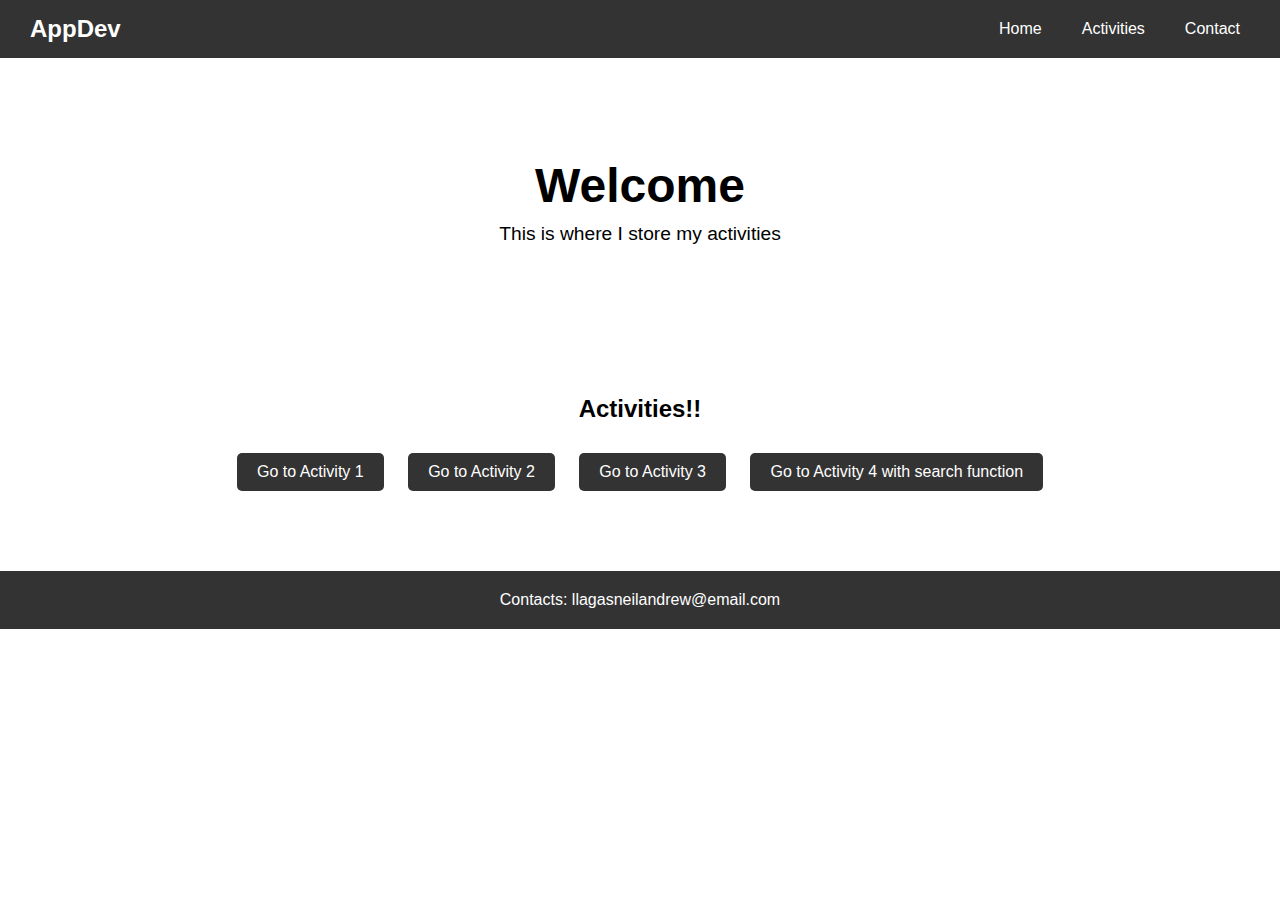
<file: index.html>
<!DOCTYPE html>

<head>
    <title>Landing Page</title>
    <link rel="stylesheet" href="index.css">
</head>

<body>

    <nav>
        <div class="logo">AppDev</div>
        <ul>
            <li><a href="index.html">Home</a></li>
            <li><a href="#activities">Activities</a></li>
            <li><a href="#contact">Contact</a></li>
        </ul>
    </nav>

    <header>
        <h1>Welcome</h1>
        <p>This is where I store my activities</p>
    </header>

    <section id="activities" class="activities">
        <h2>Activities!!</h2>
        <div class="activity-links">
            <a href="Act1.html" class="btn">Go to Activity 1</a>
            <a href="Act2.html" class="btn">Go to Activity 2</a>
            <a href="Act3.html" class="btn">Go to Activity 3</a>
            <a href="Act4.html" class="btn">Go to Activity 4 with search function</a>
        </div>
    </section>

    <footer id="contact">
        <p>Contacts: llagasneilandrew@email.com</p>
    </footer>

</body>

</html>
</file>
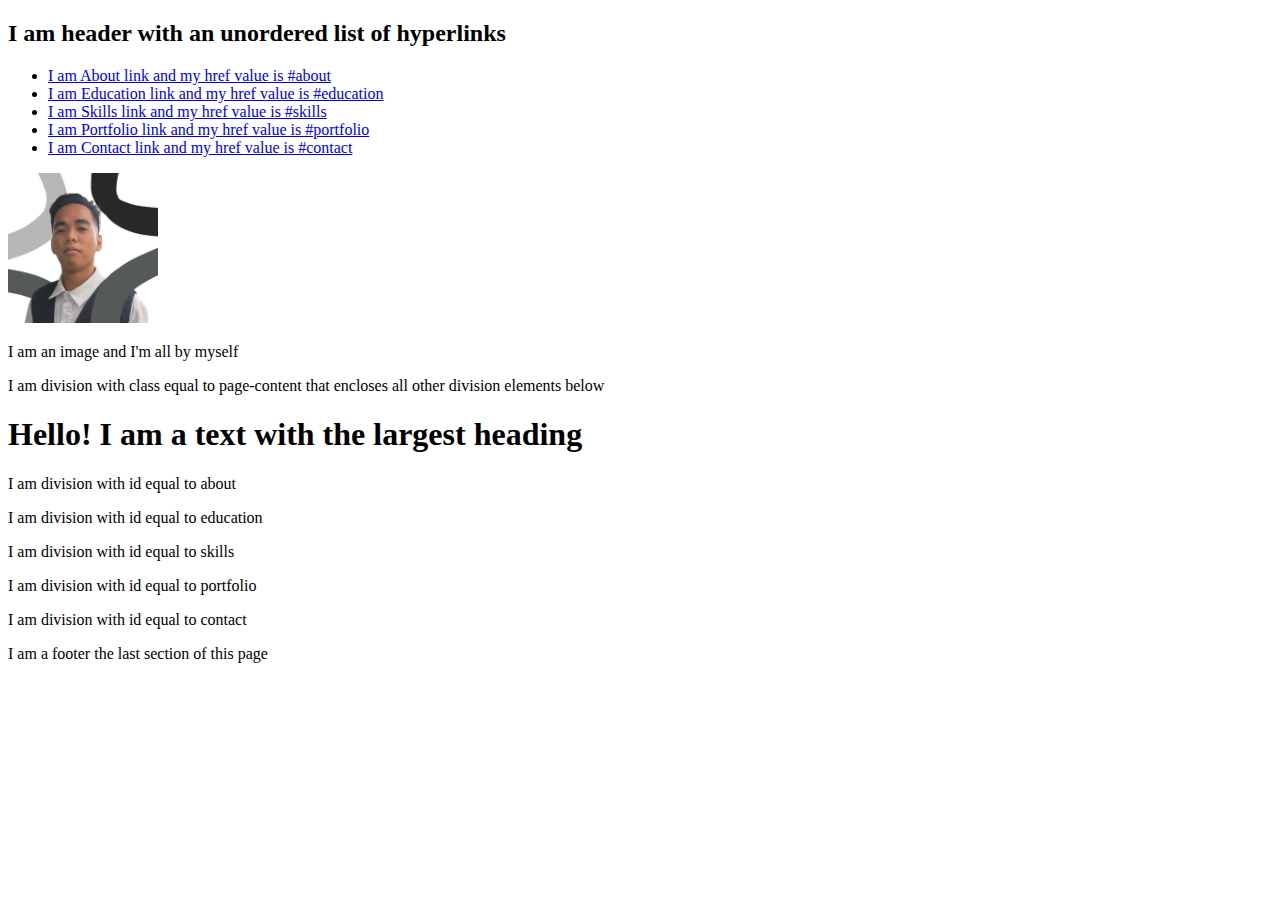
<file: Act1.html>
<!DOCTYPE html>
<html lang="en">

<head>
    <meta charset="UTF-8">
    <meta name="viewport" content="width=device-width, initial-scale=1.0">
    <title>Activity 1</title>
</head>

<body>
    <header>
        <h2>I am header with an unordered list of hyperlinks</h2>
        <ul>
            <li><a href="#about">I am About link and my href value is #about</a></li>
            <li><a href="#education">I am Education link and my href value is #education</a></li>
            <li><a href="#skills">I am Skills link and my href value is #skills</a></li>
            <li><a href="#portfolio">I am Portfolio link and my href value is #portfolio</a></li>
            <li><a href="#contact">I am Contact link and my href value is #contact</a></li>
        </ul>
    </header>

    <section>
        <img src="Neil.png" alt="Profile Image" width="150">
        <p>I am an image and I'm all by myself</p>
    </section>

    <div class="page-content">
        <p>I am division with class equal to page-content that encloses all other division elements below</p>
        <h1>Hello! I am a text with the largest heading</h1>

        <div id="about">
            <p>I am division with id equal to about</p>
        </div>
        <div id="education">
            <p>I am division with id equal to education</p>
        </div>
        <div id="skills">
            <p>I am division with id equal to skills</p>
        </div>
        <div id="portfolio">
            <p>I am division with id equal to portfolio</p>
        </div>
        <div id="contact">
            <p>I am division with id equal to contact</p>
        </div>
    </div>

    <footer>
        <p>I am a footer the last section of this page</p>
    </footer>
</body>

</html>
</file>
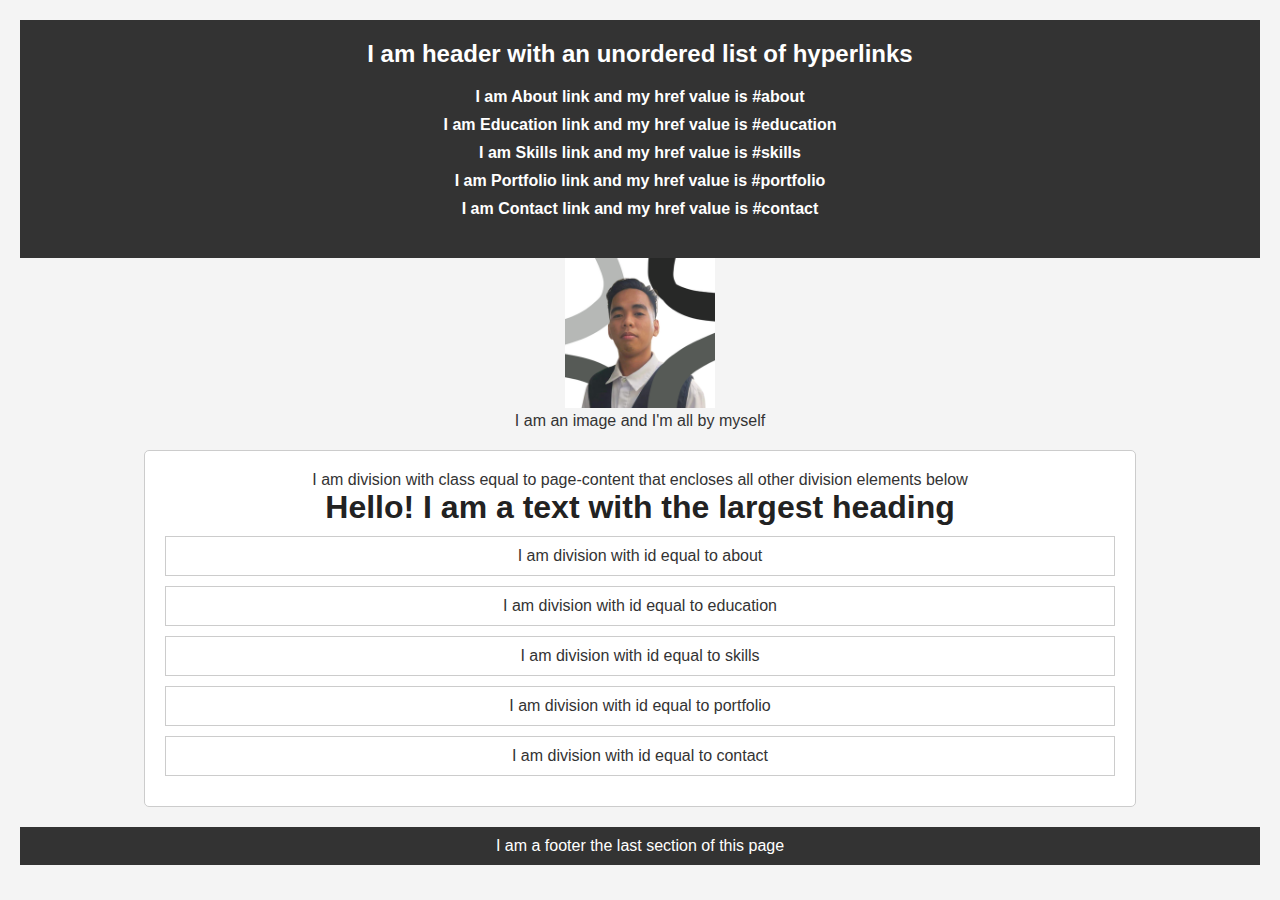
<file: Act2.html>
<!DOCTYPE html>
<html lang="en">

<head>
    <meta charset="UTF-8">
    <meta name="viewport" content="width=device-width, initial-scale=1.0">
    <title>Activity 2</title>
    <link rel="stylesheet" href="style.css">
</head>

<body>
    <header>
        <h2>I am header with an unordered list of hyperlinks</h2>
        <ul>
            <li><a href="#about">I am About link and my href value is #about</a></li>
            <li><a href="#education">I am Education link and my href value is #education</a></li>
            <li><a href="#skills">I am Skills link and my href value is #skills</a></li>
            <li><a href="#portfolio">I am Portfolio link and my href value is #portfolio</a></li>
            <li><a href="#contact">I am Contact link and my href value is #contact</a></li>
        </ul>
    </header>

    <section>
        <img src="Neil.png" alt="Profile Image" width="150">
        <p>I am an image and I'm all by myself</p>
    </section>

    <div class="page-content">
        <p>I am division with class equal to page-content that encloses all other division elements below</p>
        <h1>Hello! I am a text with the largest heading</h1>

        <div id="about">
            <p>I am division with id equal to about</p>
        </div>
        <div id="education">
            <p>I am division with id equal to education</p>
        </div>
        <div id="skills">
            <p>I am division with id equal to skills</p>
        </div>
        <div id="portfolio">
            <p>I am division with id equal to portfolio</p>
        </div>
        <div id="contact">
            <p>I am division with id equal to contact</p>
        </div>
    </div>

    <footer>
        <p>I am a footer the last section of this page</p>
    </footer>
</body>

</html>
</file>
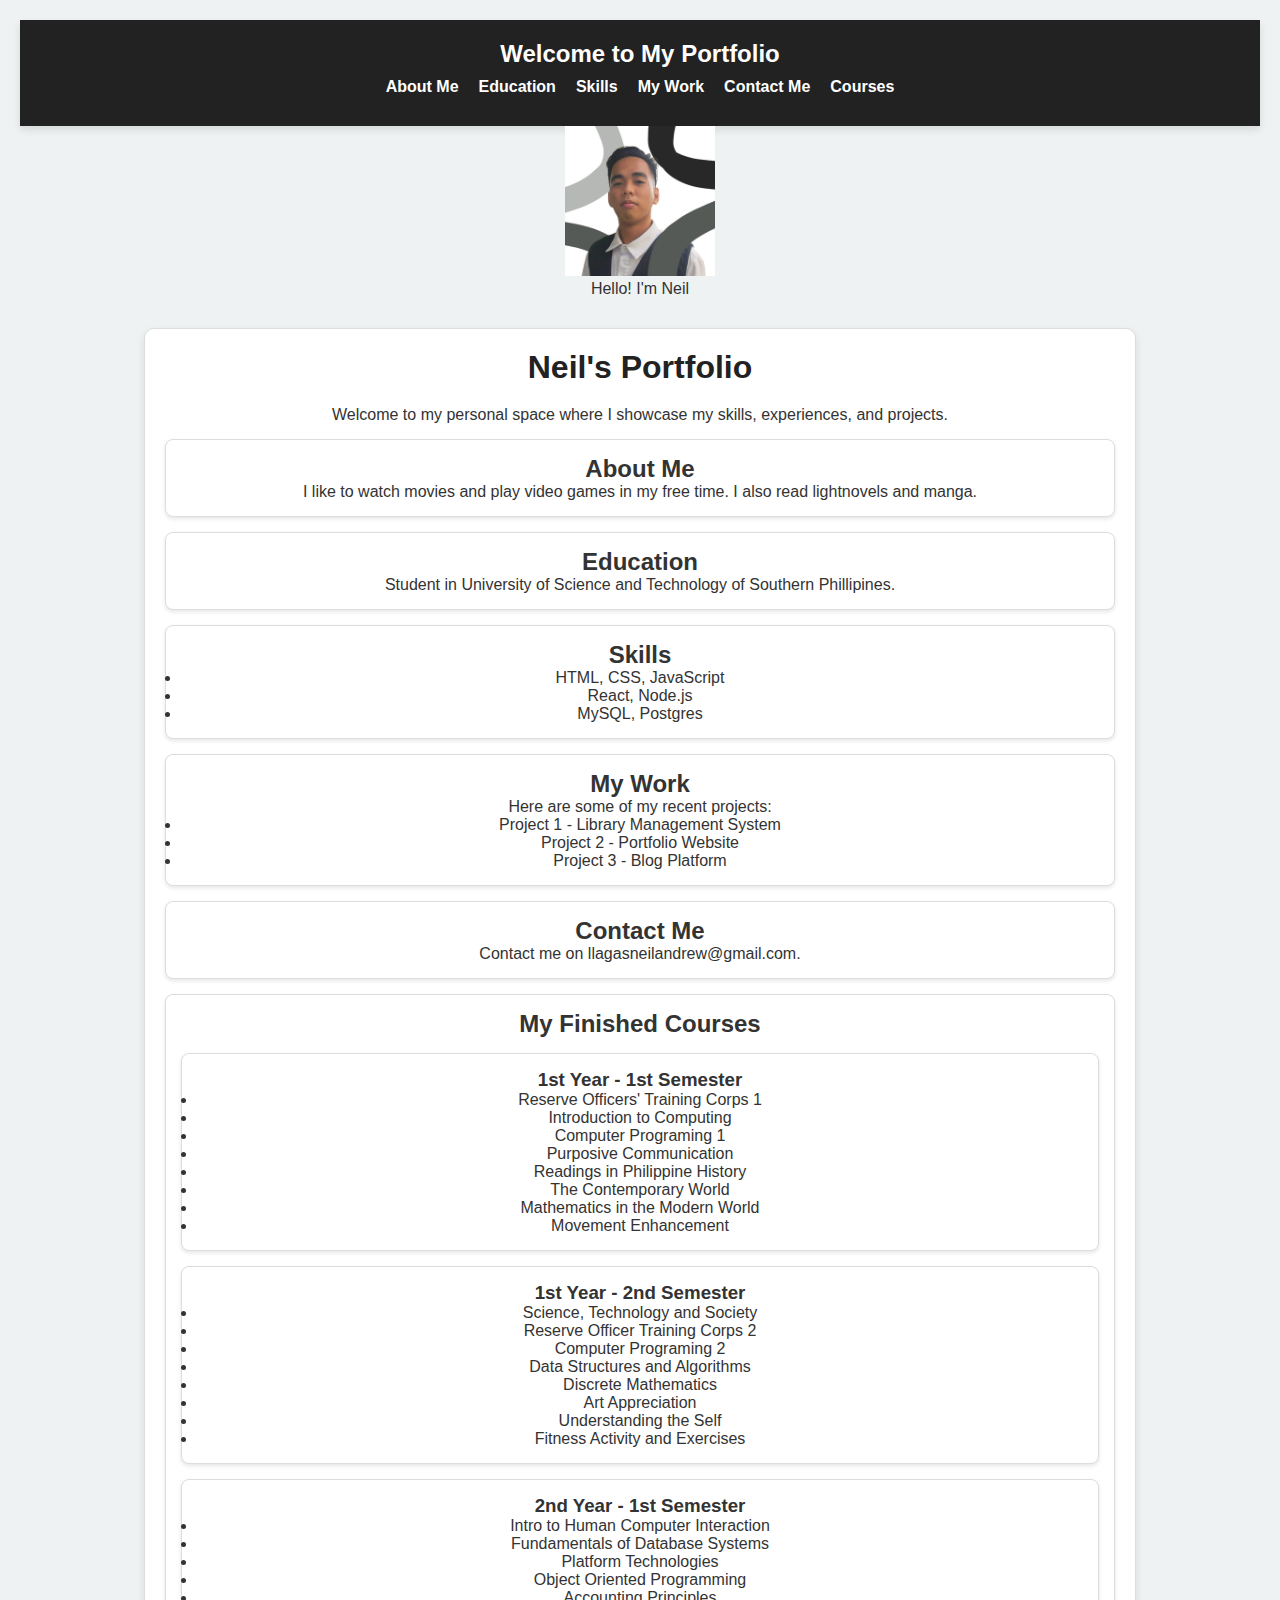
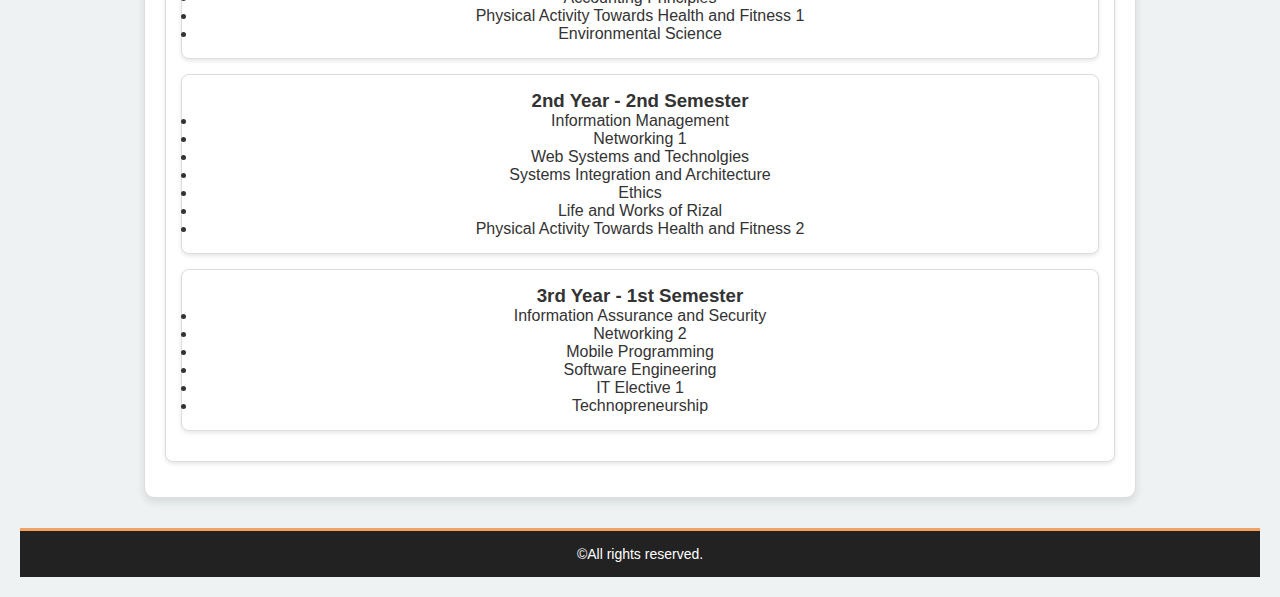
<file: Act3.html>
<!DOCTYPE html>
<html lang="en">

<head>
    <meta charset="UTF-8">
    <meta name="viewport" content="width=device-width, initial-scale=1.0">
    <title>My Portfolio</title>
    <link rel="stylesheet" href="style2.css">
</head>

<body>

    <header>
        <h2>Welcome to My Portfolio</h2>
        <ul>
            <li><a href="#about">About Me</a></li>
            <li><a href="#education">Education</a></li>
            <li><a href="#skills">Skills</a></li>
            <li><a href="#portfolio">My Work</a></li>
            <li><a href="#contact">Contact Me</a></li>
            <li><a href="#courses">Courses</a></li>
        </ul>
    </header>

    <section>
        <img src="Neil.png" alt="Profile Image" width="150">
        <p>Hello! I'm Neil</p>
    </section>

    <div class="page-content">
        <h1>Neil's Portfolio</h1>
        <p>Welcome to my personal space where I showcase my skills, experiences, and projects.</p>

        <div id="about">
            <h2>About Me</h2>
            <p>I like to watch movies and play video games in my free time. I also read lightnovels and manga.</p>
        </div>
        <div id="education">
            <h2>Education</h2>
            <p>Student in University of Science and Technology of Southern Phillipines.</p>
        </div>
        <div id="skills">
            <h2>Skills</h2>
            <ul>
                <li>HTML, CSS, JavaScript</li>
                <li>React, Node.js</li>
                <li>MySQL, Postgres</li>
            </ul>
        </div>
        <div id="portfolio">
            <h2>My Work</h2>
            <p>Here are some of my recent projects:</p>
            <ul>
                <li>Project 1 - Library Management System</li>
                <li>Project 2 - Portfolio Website</li>
                <li>Project 3 - Blog Platform</li>
            </ul>
        </div>
        <div id="contact">
            <h2>Contact Me</h2>
            <p>Contact me on llagasneilandrew@gmail.com.</p>
        </div>
        <div id="courses">
            <h2>My Finished Courses</h2>
            <ul id="course-list">
                <li>Loading courses...</li>
            </ul>
        </div>
    </div>

    <footer>
        <p>&copy;All rights reserved.</p>
    </footer>

    <script src="script.js"></script>

</body>

</html>
</file>
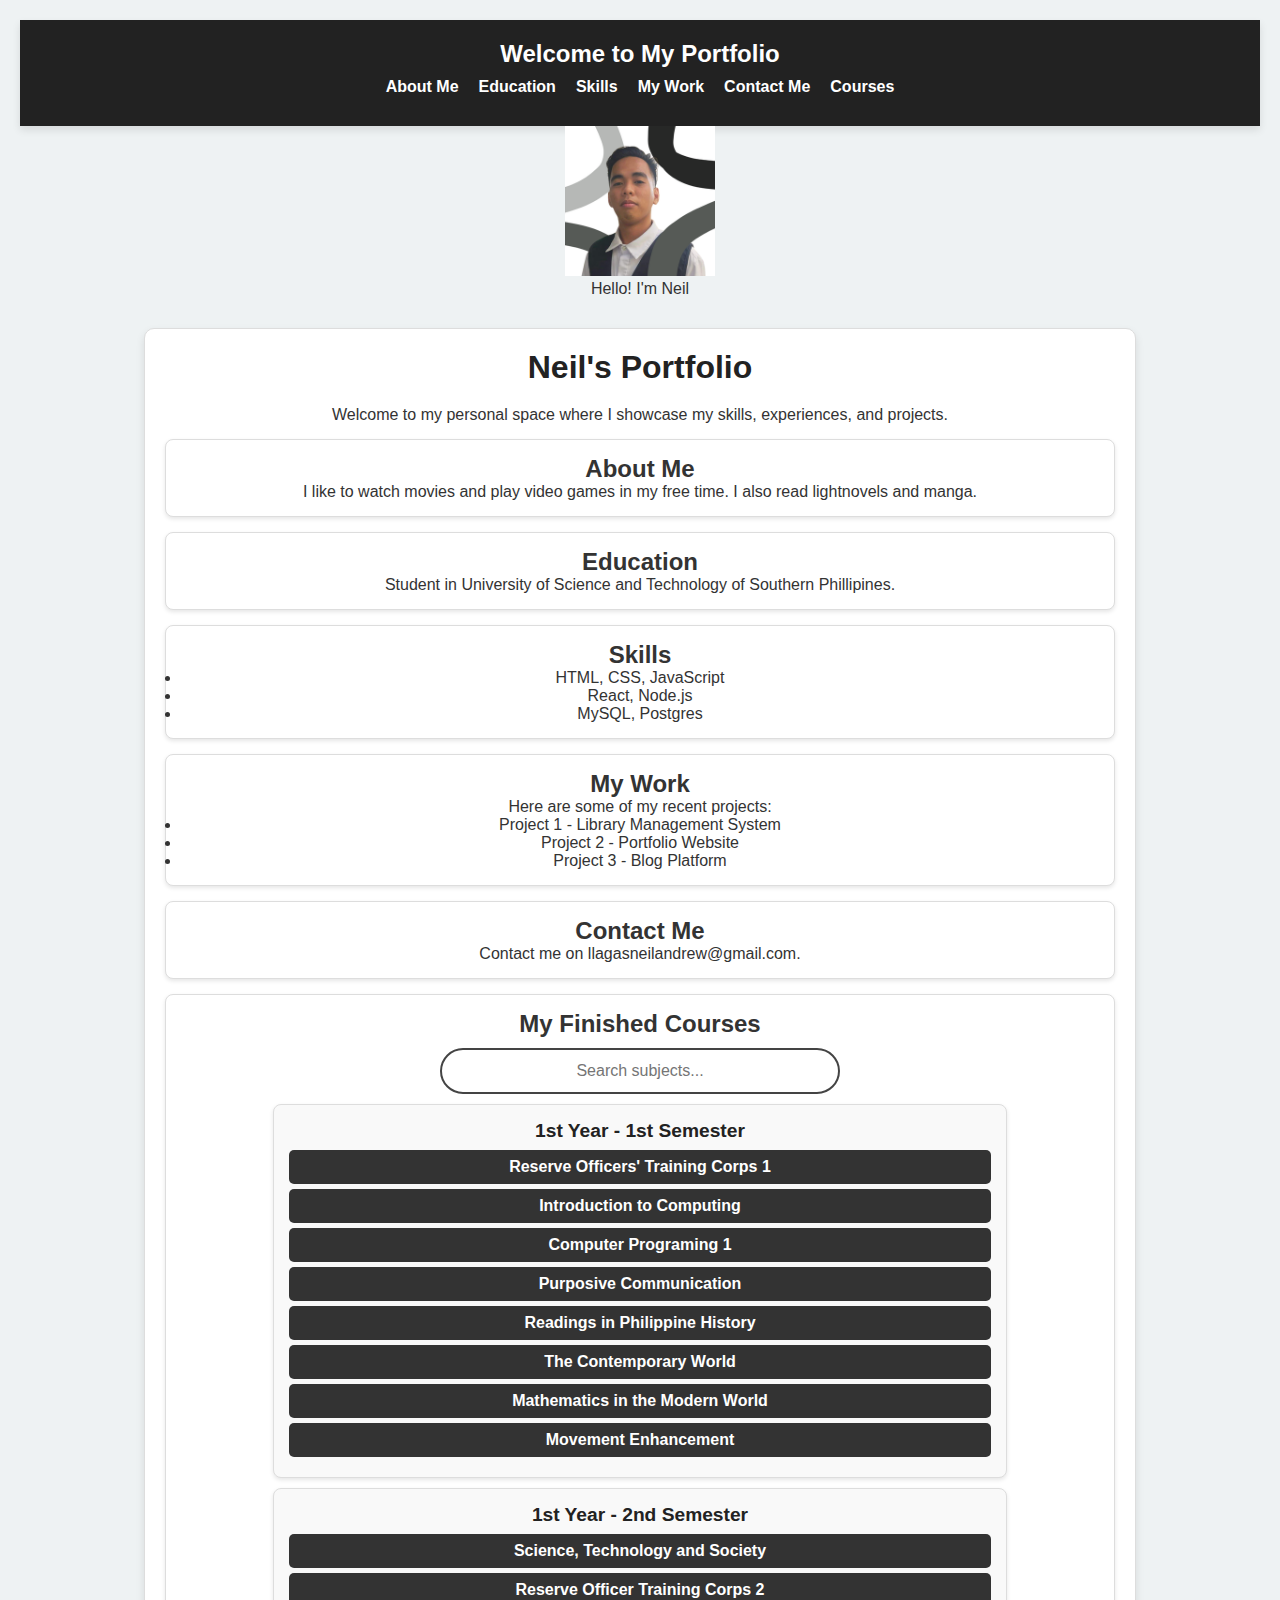
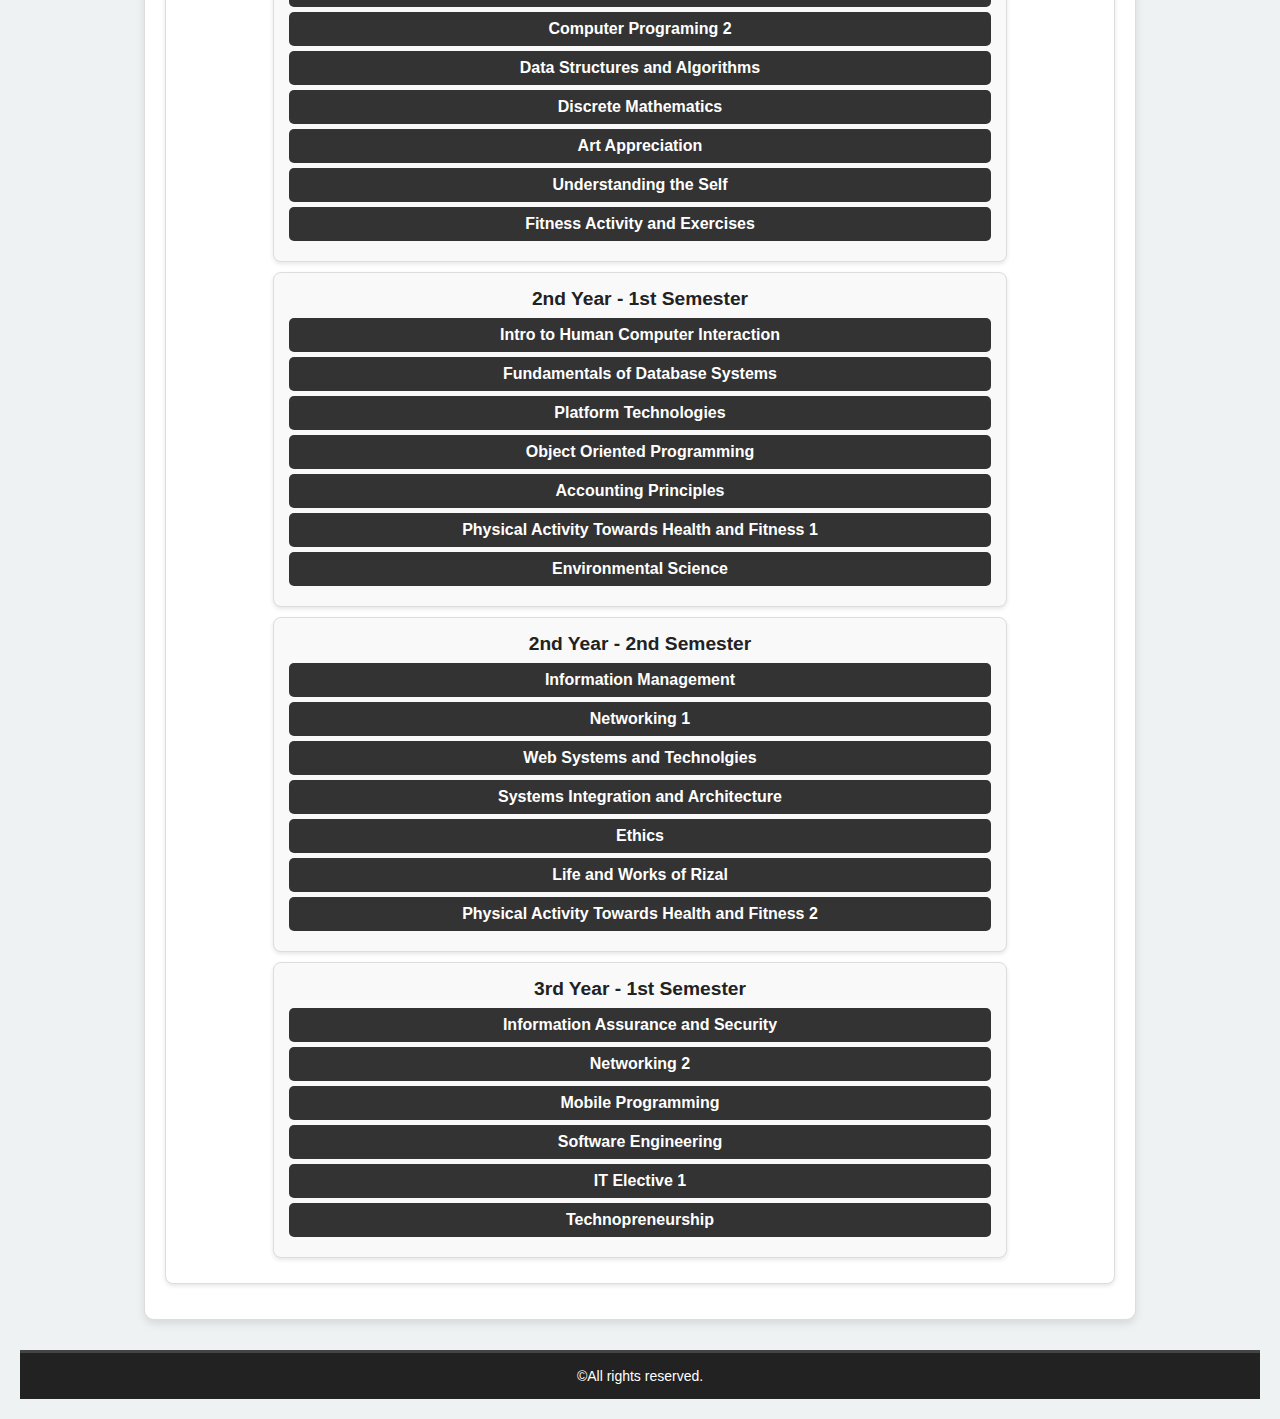
<file: Act4.html>
<!DOCTYPE html>
<html lang="en">

<head>
    <meta charset="UTF-8">
    <meta name="viewport" content="width=device-width, initial-scale=1.0">
    <title>My Portfolio</title>
    <link rel="stylesheet" href="style3.css">
</head>

<body>

    <header>
        <h2>Welcome to My Portfolio</h2>
        <ul>
            <li><a href="#about">About Me</a></li>
            <li><a href="#education">Education</a></li>
            <li><a href="#skills">Skills</a></li>
            <li><a href="#portfolio">My Work</a></li>
            <li><a href="#contact">Contact Me</a></li>
            <li><a href="#courses">Courses</a></li>
        </ul>
    </header>

    <section>
        <img src="Neil.png" alt="Profile Image" width="150">
        <p>Hello! I'm Neil</p>
    </section>

    <div class="page-content">
        <h1>Neil's Portfolio</h1>
        <p>Welcome to my personal space where I showcase my skills, experiences, and projects.</p>

        <div id="about">
            <h2>About Me</h2>
            <p>I like to watch movies and play video games in my free time. I also read lightnovels and manga.</p>
        </div>
        <div id="education">
            <h2>Education</h2>
            <p>Student in University of Science and Technology of Southern Phillipines.</p>
        </div>
        <div id="skills">
            <h2>Skills</h2>
            <ul>
                <li>HTML, CSS, JavaScript</li>
                <li>React, Node.js</li>
                <li>MySQL, Postgres</li>
            </ul>
        </div>
        <div id="portfolio">
            <h2>My Work</h2>
            <p>Here are some of my recent projects:</p>
            <ul>
                <li>Project 1 - Library Management System</li>
                <li>Project 2 - Portfolio Website</li>
                <li>Project 3 - Blog Platform</li>
            </ul>
        </div>
        <div id="contact">
            <h2>Contact Me</h2>
            <p>Contact me on llagasneilandrew@gmail.com.</p>
        </div>
        <div id="courses">
            <h2>My Finished Courses</h2>
            <input type="text" id="search-input" placeholder="Search subjects..." />
            <ul id="course-list">
                <li>Loading courses...</li>
            </ul>
        </div>
    </div>

    <footer>
        <p>&copy;All rights reserved.</p>
    </footer>

    <script src="script2.js"></script>

</body>

</html>
</create_file>
</file>
<file: index.css>
* {
    margin: 0;
    padding: 0;
    box-sizing: border-box;
    font-family: Arial, sans-serif;
}

nav {
    background-color: #333;
    color: white;
    display: flex;
    justify-content: space-between;
    align-items: center;
    padding: 15px 30px;
}

nav .logo {
    font-size: 24px;
    font-weight: bold;
}

nav ul {
    list-style: none;
    display: flex;
}

nav ul li {
    margin-left: 20px;
}

nav ul li a {
    text-decoration: none;
    color: white;
    font-size: 16px;
    padding: 10px;
}

nav ul li a:hover {
    background-color: #555;
    border-radius: 5px;
}


header {
    text-align: center;
    color: black;
    padding: 100px 20px;
}

header h1 {
    font-size: 3em;
}

header p {
    font-size: 1.2em;
    margin-top: 10px;
}

.activities {
    text-align: center;
    padding: 50px 20px;
}

.activity-links {
    margin-top: 20px;
}

.btn {
    text-decoration: none;
    background-color: #333;
    color: white;
    padding: 10px 20px;
    border-radius: 5px;
    margin: 10px;
    display: inline-block;
}

.btn:hover {
    background-color: #555;
}

footer {
    text-align: center;
    background: #333;
    color: white;
    padding: 20px;
    margin-top: 20px;
}
</file>
<file: style.css>
* {
    margin: 0;
    padding: 0;
    box-sizing: border-box;
    font-family: Arial, sans-serif;
}

body {
    background-color: #f4f4f4;
    color: #333;
    text-align: center;
    padding: 20px;
}

header {
    background-color: #333;
    color: white;
    padding: 20px;
}

header ul {
    list-style: none;
    padding: 10px;
}

header ul li {
    margin: 10px;
}

header ul li a {
    text-decoration: none;
    color: white;
    font-weight: bold;
}

.image-section {
    margin: 20px auto;
}

.image-section img {
    width: 150px;
    display: block;
    margin: 0 auto;
}

.page-content {
    margin: 20px auto;
    width: 80%;
    padding: 20px;
    background: white;
    border-radius: 5px;
}

h1 {
    color: #222;
}

div {
    margin: 10px 0;
    padding: 10px;
    border: 1px solid #ccc;
    background: #fff;
}


footer {
    margin-top: 20px;
    padding: 10px;
    background: #333;
    color: white;
}
</file>
<file: style2.css>
* {
    margin: 0;
    padding: 0;
    box-sizing: border-box;
    font-family: 'Poppins', sans-serif;
}

body {
    background-color: #eef2f3;
    color: #333;
    text-align: center;
    padding: 20px;
}

header {
    background-color: #222;
    color: white;
    padding: 20px;
    box-shadow: 0 4px 8px rgba(0, 0, 0, 0.1);
}

header ul {
    list-style: none;
    padding: 10px;
    display: flex;
    justify-content: center;
    gap: 20px;
}

header ul li a {
    text-decoration: none;
    color: white;
    font-weight: bold;
    transition: color 0.3s;
}

header ul li a:hover {
    color: #f4a261;
}

.image-section {
    margin: 30px auto;
}

.image-section img {
    width: 150px;
    display: block;
    margin: 0 auto;
    border-radius: 50%;
    box-shadow: 0 4px 8px rgba(0, 0, 0, 0.1);
}

.page-content {
    margin: 30px auto;
    width: 80%;
    padding: 20px;
    background: white;
    border-radius: 10px;
    box-shadow: 0 4px 8px rgba(0, 0, 0, 0.1);
}

h1 {
    color: #222;
    font-size: 2rem;
    margin-bottom: 20px;
}

div {
    margin: 15px 0;
    padding: 15px;
    border-radius: 8px;
    border: 1px solid #ddd;
    background: #fff;
    box-shadow: 0 2px 4px rgba(0, 0, 0, 0.1);
}

footer {
    margin-top: 20px;
    padding: 15px;
    background: #222;
    color: white;
    font-size: 14px;
    border-top: 3px solid #f4a261;
}
</file>
<file: style3.css>
* {
    margin: 0;
    padding: 0;
    box-sizing: border-box;
    font-family: 'Poppins', sans-serif;
}

body {
    background-color: #eef2f3;
    color: #333;
    text-align: center;
    padding: 20px;
}


header {
    background-color: #222;
    color: white;
    padding: 20px;
    box-shadow: 0 4px 8px rgba(0, 0, 0, 0.1);
}

header ul {
    list-style: none;
    padding: 10px;
    display: flex;
    justify-content: center;
    gap: 20px;
}

header ul li a {
    text-decoration: none;
    color: white;
    font-weight: bold;
    transition: color 0.3s;
}

header ul li a:hover {
    color: #888;
}


.image-section {
    margin: 30px auto;
}

.image-section img {
    width: 150px;
    display: block;
    margin: 0 auto;
    border-radius: 50%;
    box-shadow: 0 4px 8px rgba(0, 0, 0, 0.1);
}


.page-content {
    margin: 30px auto;
    width: 80%;
    padding: 20px;
    background: white;
    border-radius: 10px;
    box-shadow: 0 4px 8px rgba(0, 0, 0, 0.1);
}

h1 {
    color: #222;
    font-size: 2rem;
    margin-bottom: 20px;
}

div {
    margin: 15px 0;
    padding: 15px;
    border-radius: 8px;
    border: 1px solid #ddd;
    background: #fff;
    box-shadow: 0 2px 4px rgba(0, 0, 0, 0.1);
}


#search-input {
    width: 80%;
    max-width: 400px;
    padding: 12px;
    margin: 10px auto;
    display: block;
    font-size: 1rem;
    border: 2px solid #444;
    border-radius: 25px;
    transition: all 0.3s ease-in-out;
    outline: none;
    text-align: center;
    background: #fff;
    color: #222;
}

#search-input:focus {
    border-color: #000;
    box-shadow: 0 0 10px rgba(0, 0, 0, 0.2);
}


#course-list {
    list-style: none;
    padding: 0;
}

.course {
    background: #f9f9f9;
    padding: 15px;
    margin: 10px auto;
    width: 80%;
    border-radius: 8px;
    box-shadow: 0 2px 4px rgba(0, 0, 0, 0.1);
    transition: transform 0.2s ease-in-out;
}

.course:hover {
    transform: translateY(-5px);
    background: #e0e0e0;
}

.course h3 {
    color: #222;
    font-size: 1.2rem;
    margin-bottom: 8px;
}

.course ul {
    list-style: none;
    padding: 0;
}

.course ul li {
    background: #333;
    color: white;
    padding: 8px;
    margin: 5px 0;
    border-radius: 5px;
    font-weight: bold;
}


footer {
    margin-top: 20px;
    padding: 15px;
    background: #222;
    color: white;
    font-size: 14px;
    border-top: 3px solid #444;
}
</file>
